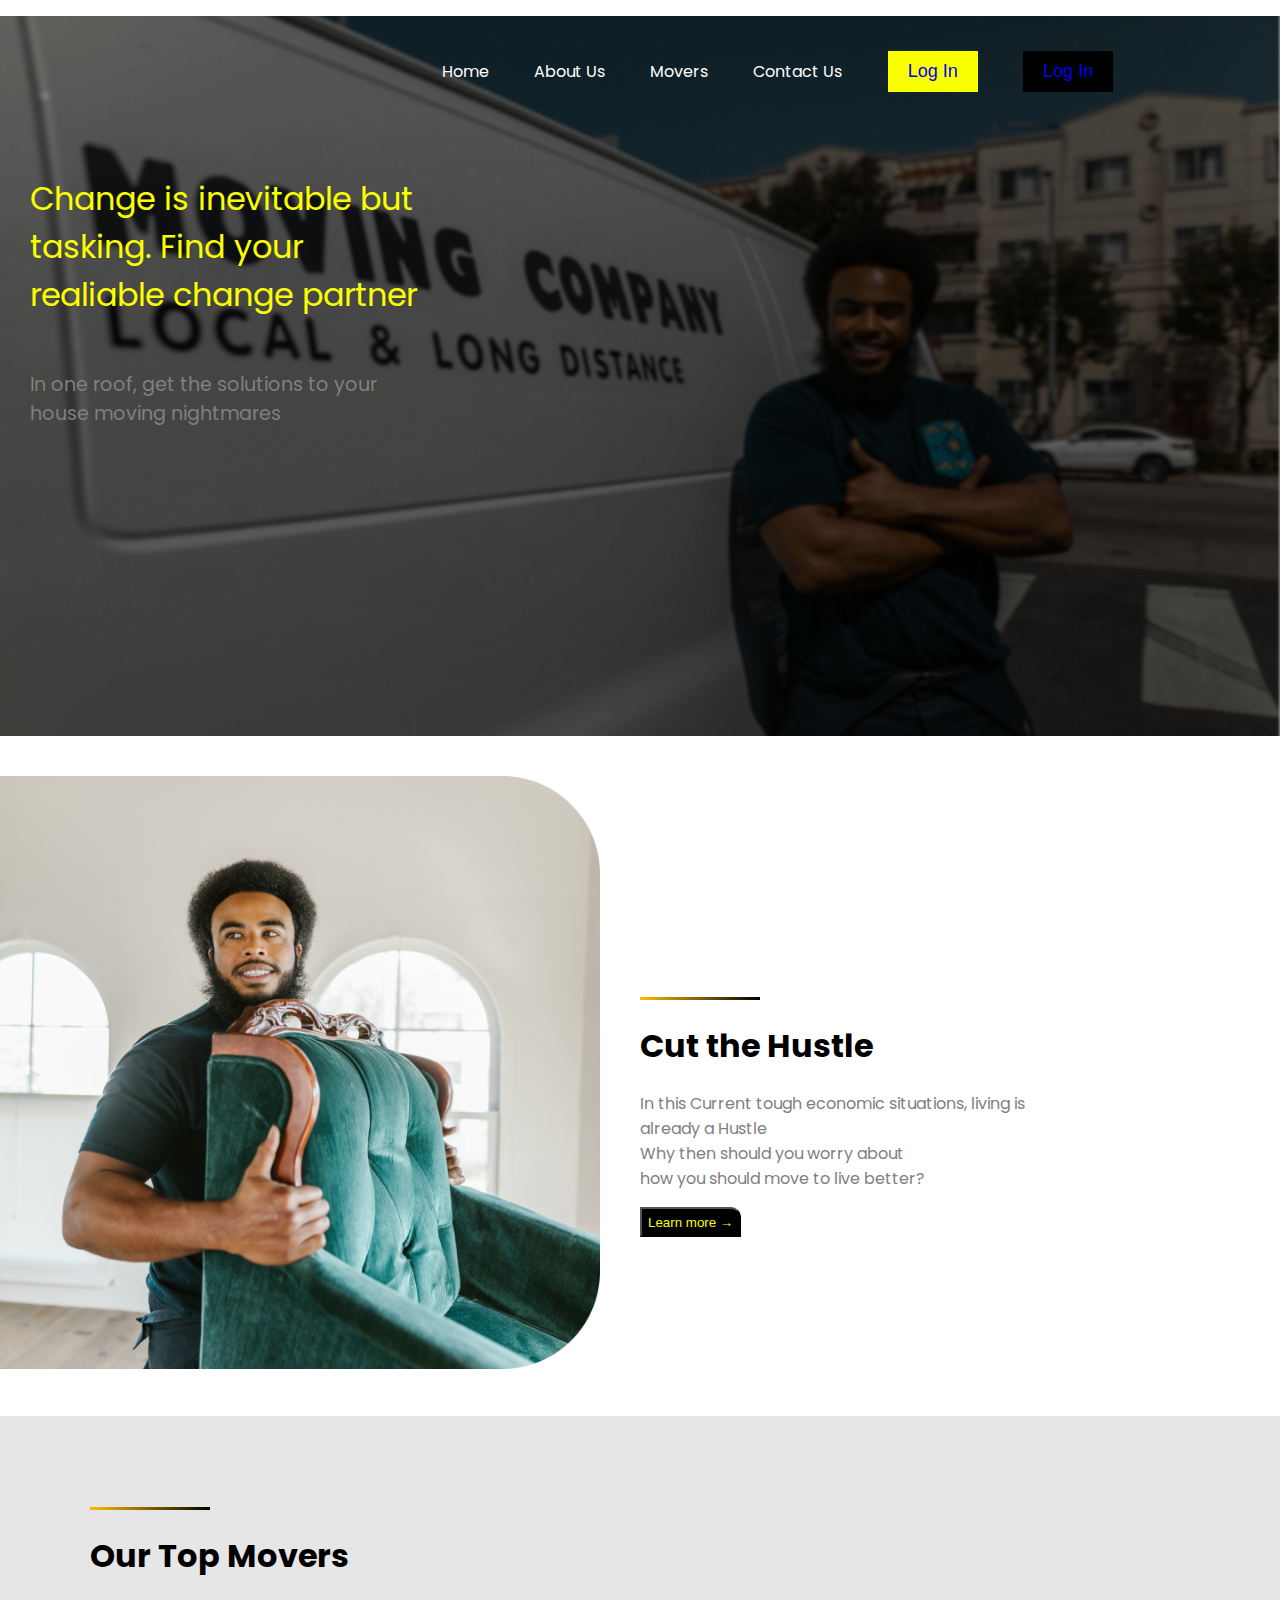
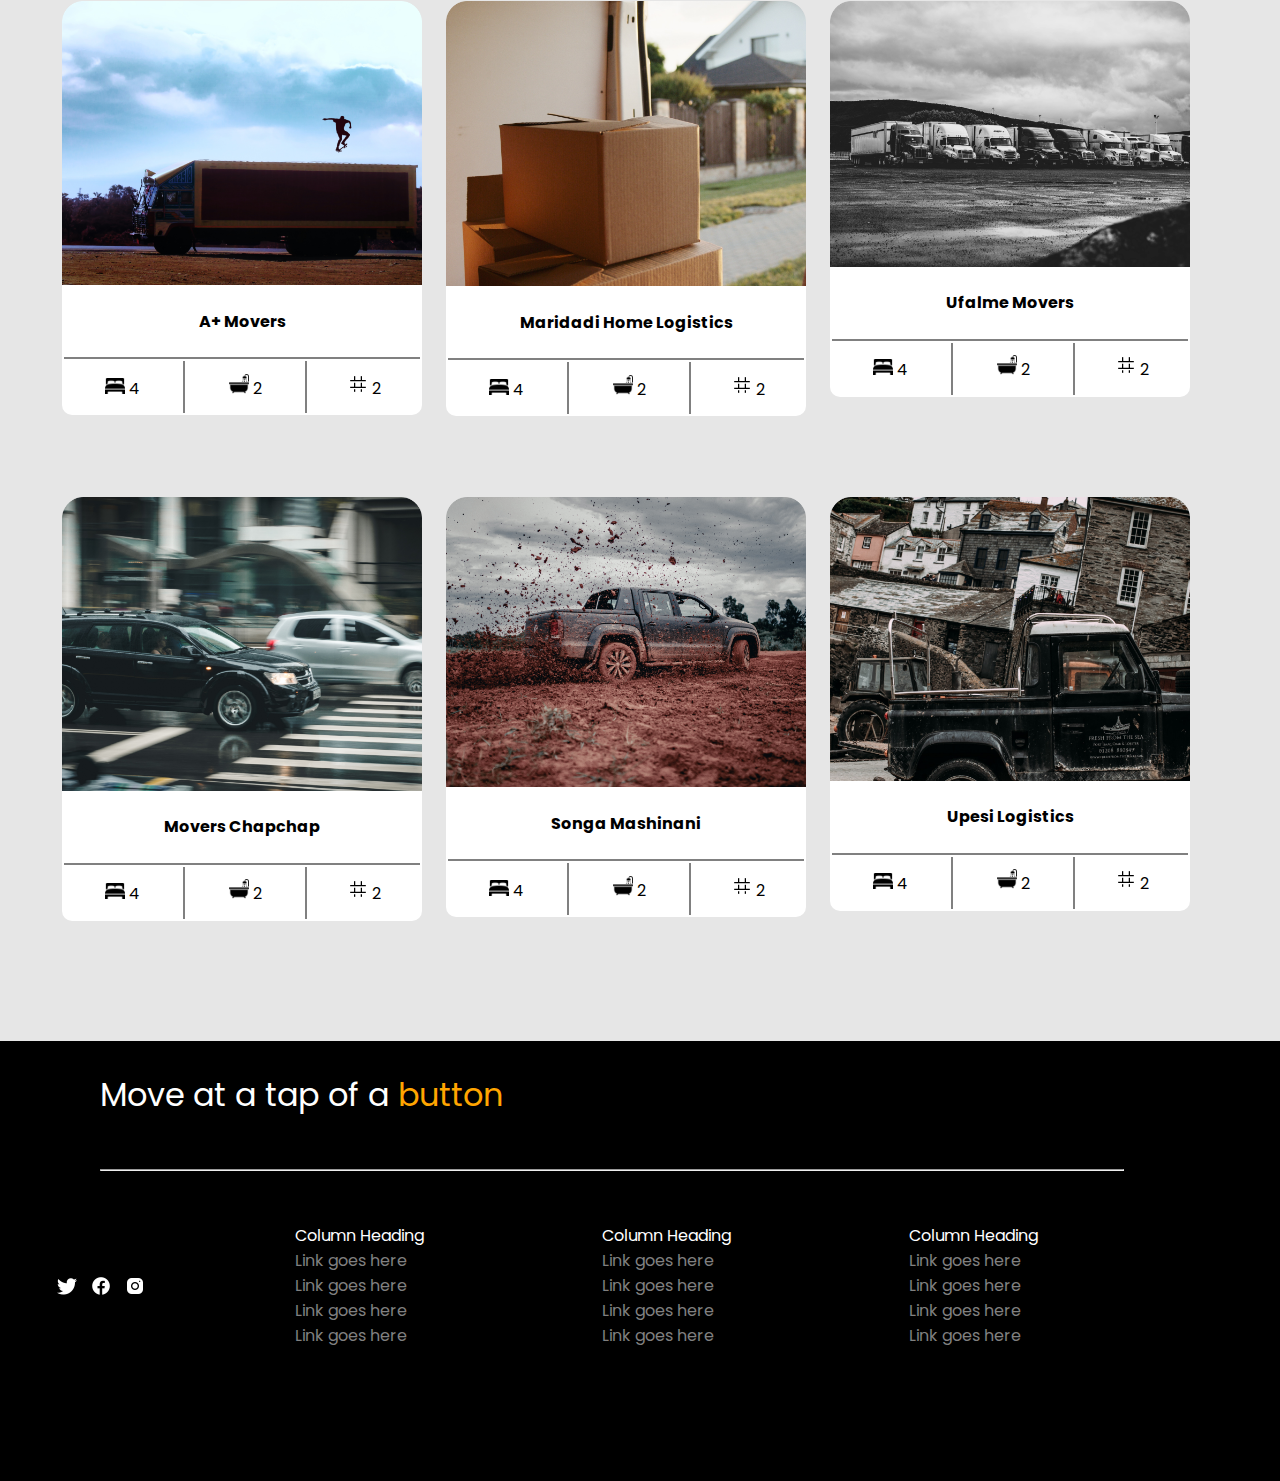
<file: index.html>
<!DOCTYPE html>
<html lang="en">
<head>
    <meta charset="UTF-8">
    <meta http-equiv="X-UA-Compatible" content="IE=edge">
    <meta name="viewport" content="width=device-width, initial-scale=1.0">
    <link rel="preconnect" href="https://fonts.googleapis.com">
    <link rel="preconnect" href="https://fonts.gstatic.com" crossorigin>
    <link href="https://fonts.googleapis.com/css2?family=Poppins" rel="stylesheet">
    <link rel="stylesheet" href="./Assets/stylesheets/index.css">
    <title>Quick Movers</title>
</head>
<body>
    <!--Start of web face-->
    <section id="face">
        <div class="cover">
            <div id="topsec">
                <nav class="navbar">
                    <ul class="menulink">
                        <li class="menuitems"><a class="menu" href="#">Home</a></li>
                        <li class="menuitems"><a class="menu" href="#">About Us</a></li>
                        <li class="menuitems"><a class="menu" href="https://austy11.github.io/Moringa_Week_2_IP/movers.html">Movers</a></li>
                        <li class="menuitems"><a class="menu" href="#">Contact Us</a></li>
                        <li class="btn1"><button class="yello"><a class="btnh" href="#">Log In</a></button></li>
                        <li class="btn2"><button class="black"><a class="btnh" href="#">Log In</a></button></li>
                    </ul>

                </nav>
            </div>
            <div class="intp">
                <p id="yellowtag">
                    Change is inevitable but <br>
                    tasking. Find your <br>
                    realiable change partner
                </p>
            </div>
            <div class="intp">
                <p id="whitetag">
                    In one roof, get the solutions to your <br>
                    house moving nightmares
                </p>
            </div>
        </div>
    </section>
    <section id="mid">
        <div class="midcontainer">
            <div class="leftmidimg">
                <img class="moving2" src="./Assets/images/moving2.png" alt="">
            </div>
            <div class="rightmid">
                <h1 class="gradient"></h1>
                <h1>Cut the Hustle</h1>
                <p class="whymove">In this Current tough economic situations, living is already a Hustle <br>
                    Why then should you worry about <br>
                    how you should move to live better?
                </p>
                <button class="btn3 cursor">Learn more →</button>
            </div>

        </div>
    </section>
    <section class="topmovers">
        <div class="headline1">
            <h1 class="gradient"></h1>
            <h1>Our Top Movers</h1>
        </div>
        
        <div class="imagescontainer">
            <div class="catalogue">
                <div>
                    <img src="./Assets/images/A+Movers.png" width="360px" alt="">
                    <table>
                        <tr><th colspan="3">A+ Movers</th></tr>
                        <tr><td><img src="./Assets/images/bed.png" width="20px" alt=""> 4</td><td class="tdm"><img src="./Assets/images/tub.png" width="20px" alt=""> 2</td><td><img src="./Assets/images/hash.png" width="20px" alt=""> 2</td></tr>
                    </table>
                </div>
                      
            </div>
            <div class="catalogue">
                <div>
                    <img src="./Assets/images/Maridadi.png" width="360px" alt="">
                    <table>
                        <tr><th colspan="3">Maridadi Home Logistics</th></tr>
                        <tr><td><img src="./Assets/images/bed.png" width="20px" alt=""> 4</td><td class="tdm"><img src="./Assets/images/tub.png" width="20px" alt=""> 2</td><td><img src="./Assets/images/hash.png" width="20px" alt=""> 2</td></tr>
                    </table>
                </div>      
            </div>
            <div class="catalogue">
                <div>
                    <img src="./Assets/images/ufalme.png" width="360px" alt="">
                    <table>
                        <tr><th colspan="3">Ufalme Movers</th></tr>
                        <tr><td><img src="./Assets/images/bed.png" width="20px" alt=""> 4</td><td class="tdm"><img src="./Assets/images/tub.png" width="20px" alt=""> 2</td><td><img src="./Assets/images/hash.png" width="20px" alt=""> 2</td></tr>
                    </table>
                </div>      
            </div>
            <div class="catalogue">
                <div>
                    <img src="./Assets/images/chapchap.png" width="360px" alt="">
                    <table>
                        <tr><th colspan="3">Movers Chapchap</th></tr>
                        <tr><td><img src="./Assets/images/bed.png" width="20px" alt=""> 4</td><td class="tdm"><img src="./Assets/images/tub.png" width="20px" alt=""> 2</td><td><img src="./Assets/images/hash.png" width="20px" alt=""> 2</td></tr>
                    </table>
                </div>      
            </div>
            <div class="catalogue">
                <div>
                    <img src="./Assets/images/mashinani.png" width="360px" alt="">
                    <table>
                        <tr><th colspan="3">Songa Mashinani</th></tr>
                        <tr><td><img src="./Assets/images/bed.png" width="20px" alt=""> 4</td><td class="tdm"><img src="./Assets/images/tub.png" width="20px" alt=""> 2</td><td><img src="./Assets/images/hash.png" width="20px" alt=""> 2</td></tr>
                    </table>
                </div>      
            </div>
            <div class="catalogue">
                <div>
                    <img src="./Assets/images/upesi.png" width="360px" alt="">
                    <table>
                        <tr><th colspan="3">Upesi Logistics</th></tr>
                        <tr><td><img src="./Assets/images/bed.png" width="20px" alt=""> 4</td><td class="tdm"><img src="./Assets/images/tub.png" width="20px" alt=""> 2</td><td><img src="./Assets/images/hash.png" width="20px" alt=""> 2</td></tr>
                    </table>
                </div>      
            </div>
        </div>
    </section>
    <section id="page1bottom">
        <div id="footer">
            <div class="footcontainer">
                <div class="topfooter">
                    Move at a tap of a<span><a class="orange" href="#"> button</a></span>
                </div>
                <hr>
            </div>
        </div>
        <div id="footerlinks">
            <div class="icons">
                <img src="./Assets/images/twitter_icon.png" height="20px" width="20px" alt="twi">
                <img src="./Assets/images/facebook_icon.png" height="20px" width="20px" alt="fb">
                <img src="./Assets/images/instagram_icon.png"height="20px" width="20px" alt="insta">
            </div>
            <div class="manylinks">
                    <ul>
                        <li class="menu4">Column Heading</li>
                        <li class="menu2"><a class="menu3" href="#">Link goes here</a></li>
                        <li class="menu2"><a class="menu3" href="#">Link goes here</a></li>
                        <li class="menu2"><a class="menu3" href="#">Link goes here</a></li>
                        <li class="menu2"><a class="menu3" href="#">Link goes here</a></li>
                    </ul>

            </div>
            <div class="manylinks">
                <ul>
                    <li class="menu4">Column Heading</li>
                    <li class="menu2"><a class="menu3" href="#">Link goes here</a></li>
                    <li class="menu2"><a class="menu3" href="#">Link goes here</a></li>
                    <li class="menu2"><a class="menu3" href="#">Link goes here</a></li>
                    <li class="menu2"><a class="menu3" href="#">Link goes here</a></li>
                </ul>

            </div>
            <div class="manylinks">
                <ul>
                    <li class="menu4">Column Heading</li>
                    <li class="menu2"><a class="menu3" href="#">Link goes here</a></li>
                    <li class="menu2"><a class="menu3" href="#">Link goes here</a></li>
                    <li class="menu2"><a class="menu3" href="#">Link goes here</a></li>
                    <li class="menu2"><a class="menu3" href="#">Link goes here</a></li>
                </ul>

            </div>
        </div>
    </div>
</section>
</body>
</html>
</file>
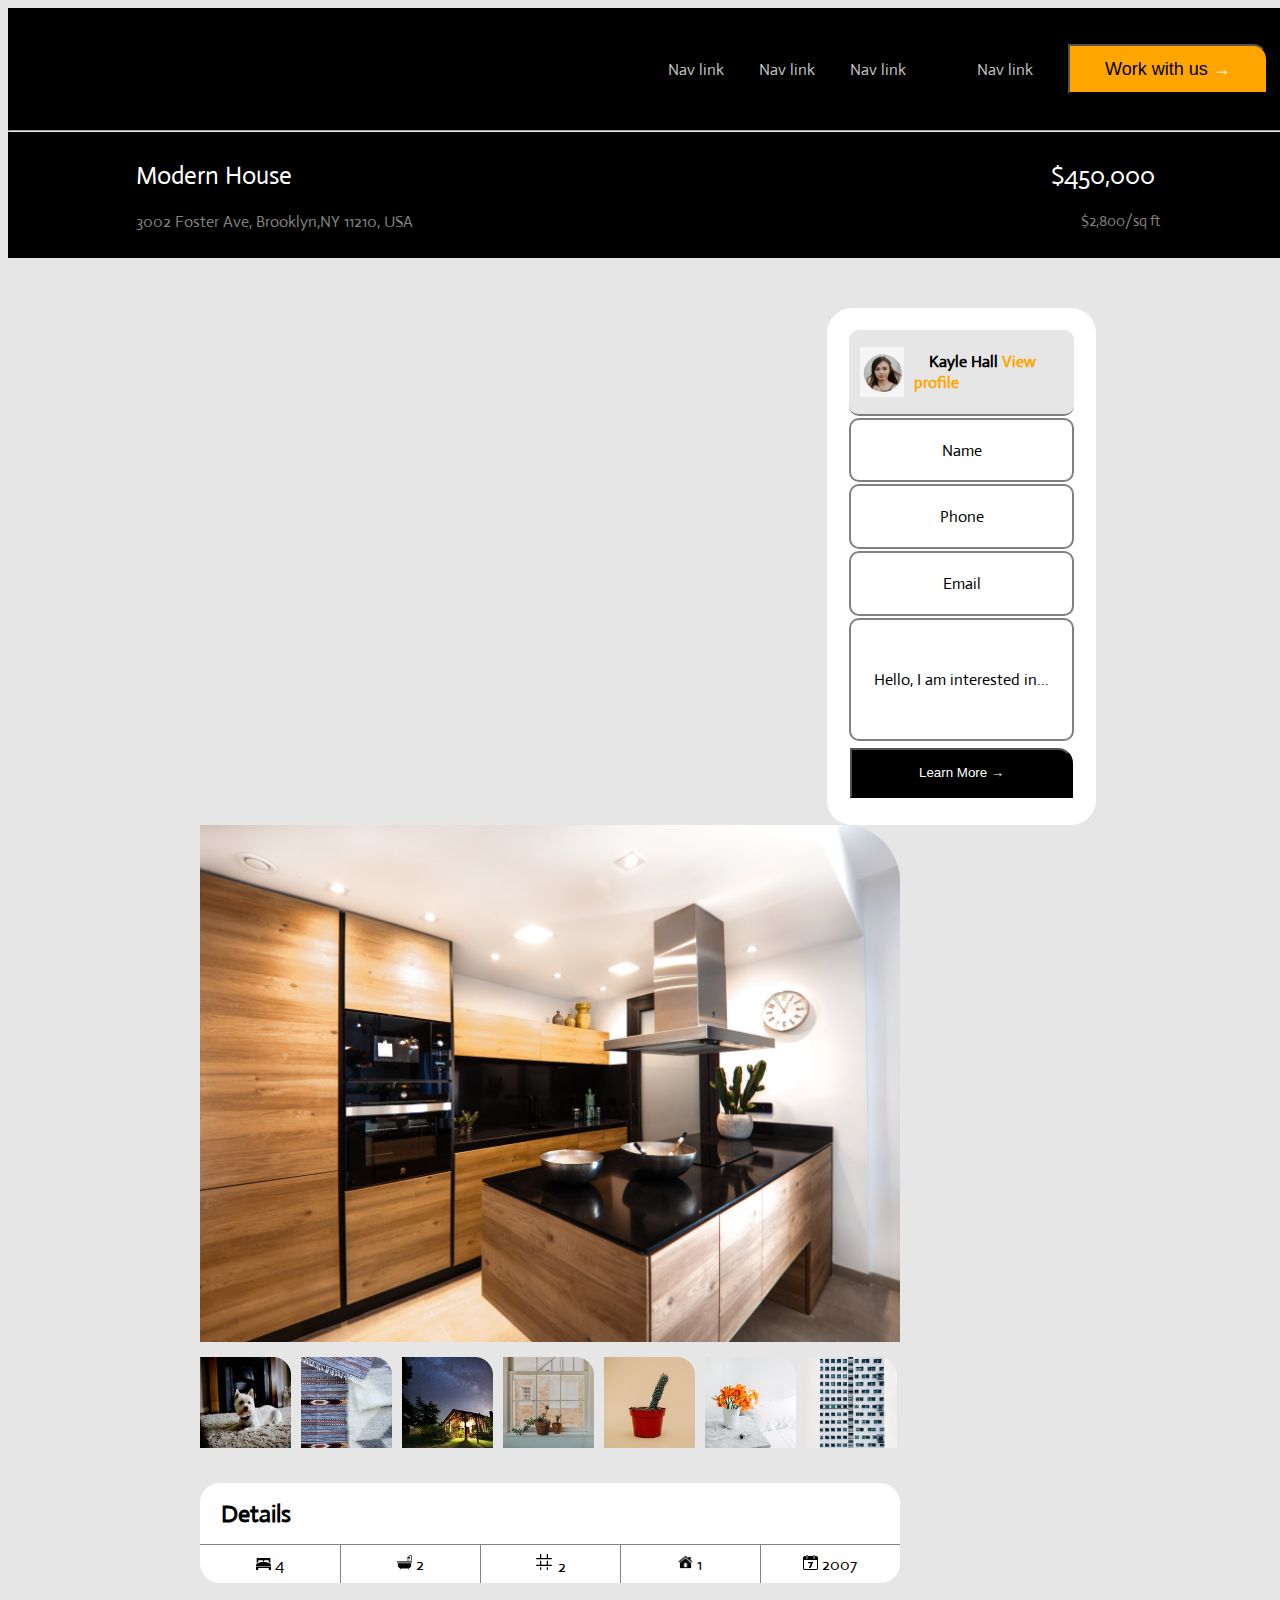
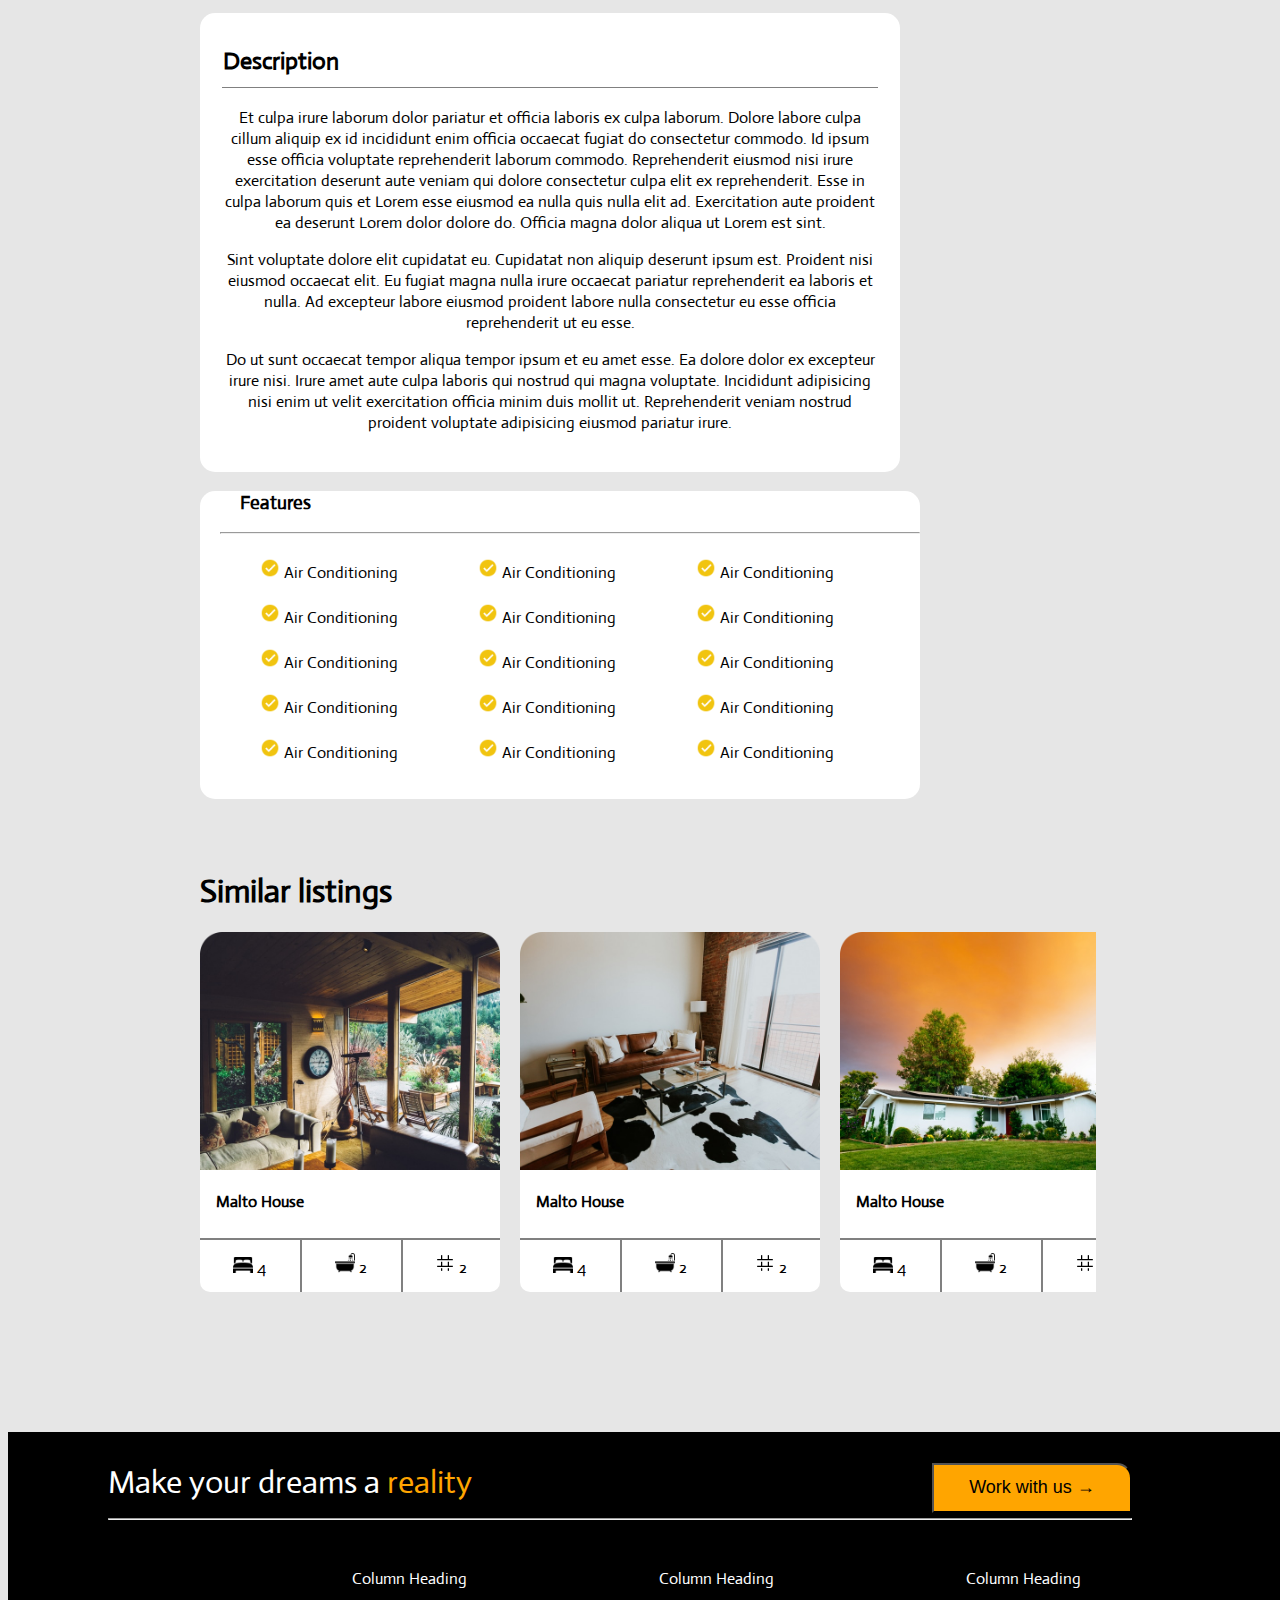
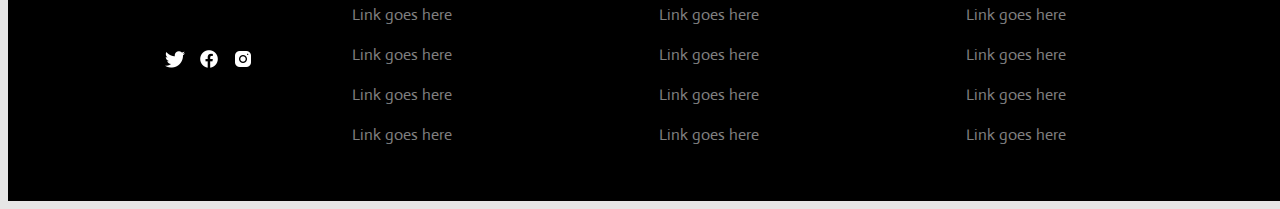
<file: movers.html>
<!DOCTYPE html>
<html lang="en">
<head>
    <meta charset="UTF-8">
    <meta http-equiv="X-UA-Compatible" content="IE=edge">
    <meta name="viewport" content="width=device-width, initial-scale=1.0">
    <link rel="preconnect" href="https://fonts.googleapis.com">
    <link rel="preconnect" href="https://fonts.gstatic.com" crossorigin>
    <link href="https://fonts.googleapis.com/css2?family=Actor" rel="stylesheet">
    <link rel="stylesheet" href="./Assets/stylesheets/styles.css">
    <title>Quick Movers page 2</title>
</head>
<body>
    <section id="section1a">
        <div class="navigbar2">
            <nav id="">
                <ul class="menulink">
                    <li class="menuitems"><a class="menu" href="#">Nav link</a></li>
                    <li class="menuitems"><a class="menu" href="#">Nav link</a></li>
                    <li class="menuitems"><a class="menu" href="#">Nav link</li>
                    <li class="menuitems"><a class="menu" href="#">Nav link</a></li>
                    <li class="menuitems"><button class="btn4"><a class="btnh" href="#">Work with us <span class="forwardarrow">→</span></a></button></li> 
                </ul>
            </nav>
        </div>
        <div class="linebreak">
            <hr class="fns">
        </div>
        <div class="navbottom">
            <div class="Modernh">
                <div class="tags">Modern House</div>
                <span class="undertags">3002 Foster Ave, Brooklyn,NY 11210, USA</span>
            </div>
            <div class="size">
                <div class="tags">$450,000 <br>
                 <div class="undertags2">$2,800/sq ft</div>
                </div>
             </div>

        </div>
    </section>
    <section class="section2a">
        <div class="2acontainer">
            <div id="formtable">
                <table class="fillfeed">
                    <th class="kyle">
                        <div class="incontent">
                            <img id="kyle" src="./Assets/images/kayle.png" alt="" height="50px">
                            <div>
                                Kayle Hall
                            <span class="orange">View profile</span>
                            </div> 
                        </div>
                    </th>
                    <tr>
                        <td id="basic">Name</td>
                    </tr>
                    <tr>
                        <td id="basic">Phone</td>
                    </tr>
                    <tr>
                        <td id="basic">Email</td>
                    </tr>
                    <tr>
                        <td id="advanced">Hello, I am interested in...</td>
                    </tr>
                    <td><button class="btn5">Learn More →</button></td>
                </table>
                <div id="facepg2">
                    <img id="inline" src="./Assets/images/PropertyHouse.png" width="700px" alt="">
                </div>
                <div class="rectangles">
                    <img id="rectangles" src="./Assets/images/Rectangle-7.png" alt="">
                    <img id="rectangles" src="./Assets/images/Rectangle-1.png" alt="">
                    <img id="rectangles" src="./Assets/images/Rectangle-2.png" alt="">
                    <img id="rectangles" src="./Assets/images/Rectangle-3.png" alt="">
                    <img id="rectangles" src="./Assets/images/Rectangle-4.png" alt="">
                    <img id="rectangles" src="./Assets/images/Rectangle-5.png" alt="">
                    <img id="rectangles" src="./Assets/images/Rectangle-6.png" alt="">
                </div>
            </div>
        </div>
        <div id="details">
            <table class="details">
                <tr><td class= "detail" colspan="5">Details </td></tr>
                <tr><td class="bodr"><img src="./Assets/images/bed.png" width="15px" alt=""> 4</td><td class="bodr"><img src="./Assets/images/tub.png" width="15" alt=""> 2</td><td class="bodr"><img src="./Assets/images/hash.png" width="20px" alt=""> 2</td><td class="bodr"><img src="./Assets/images/home.png" width="15"  alt=""> 1</td><td class="bodl"> <img src="/Assets/images/calendar.png" width="15" alt=""> 2007</td></tr>
            </table>
        </div>
        <div id="description">
            <table>
                <tr><td class="description">Description</td></tr>
                <tr><td><p>Et culpa irure laborum dolor pariatur et officia laboris ex culpa laborum. Dolore labore culpa cillum aliquip ex id incididunt enim officia occaecat fugiat do consectetur commodo. Id ipsum esse officia voluptate reprehenderit laborum commodo. Reprehenderit eiusmod nisi irure exercitation deserunt aute veniam qui dolore consectetur culpa elit ex reprehenderit. Esse in culpa laborum quis et Lorem esse eiusmod ea nulla quis nulla elit ad. Exercitation aute proident ea deserunt Lorem dolor dolore do. Officia magna dolor aliqua ut Lorem est sint.</p>
                        <p>Sint voluptate dolore elit cupidatat eu. Cupidatat non aliquip deserunt ipsum est. Proident nisi eiusmod occaecat elit. Eu fugiat magna nulla irure occaecat pariatur reprehenderit ea laboris et nulla. Ad excepteur labore eiusmod proident labore nulla consectetur eu esse officia reprehenderit ut eu esse.</p>
                        <p>Do ut sunt occaecat tempor aliqua tempor ipsum et eu amet esse. Ea dolore dolor ex excepteur irure nisi. Irure amet aute culpa laboris qui nostrud qui magna voluptate. Incididunt adipisicing nisi enim ut velit exercitation officia minim duis mollit ut. Reprehenderit veniam nostrud proident voluptate adipisicing eiusmod pariatur irure.</p>
                    </td>
                </tr>
            </table>
        </div>
        <div id="features">
            <div class="featureheadline">
                <h3>Features</h3>
            </div>
            <hr class="ffs">
            <div class="featuretext">
                <div class="featurecontent">
                    <ul> 
                        <li class="featurebehave"><img src="./Assets/images/check.png" width="20px" alt=""> Air Conditioning</li>
                        <li class="featurebehave"><img src="./Assets/images/check.png" width="20px" alt=""> Air Conditioning</li>
                        <li class="featurebehave"><img src="./Assets/images/check.png" width="20px" alt=""> Air Conditioning</li>
                        <li class="featurebehave"><img src="./Assets/images/check.png" width="20px" alt=""> Air Conditioning</li>
                        <li class="featurebehave"><img src="./Assets/images/check.png" width="20px" alt=""> Air Conditioning</li>
                    </ul>
                </div>
                <div class="featurecontent">
                    <ul> 
                        <li class="featurebehave"><img src="./Assets/images/check.png" width="20px" alt=""> Air Conditioning</li>
                        <li class="featurebehave"><img src="./Assets/images/check.png" width="20px" alt=""> Air Conditioning</li>
                        <li class="featurebehave"><img src="./Assets/images/check.png" width="20px" alt=""> Air Conditioning</li>
                        <li class="featurebehave"><img src="./Assets/images/check.png" width="20px" alt=""> Air Conditioning</li>
                        <li class="featurebehave"><img src="./Assets/images/check.png" width="20px" alt=""> Air Conditioning</li>
                    </ul>
                </div>
                <div class="featurecontent">
                    <ul> 
                        <li class="featurebehave"><img src="./Assets/images/check.png" width="20px" alt=""> Air Conditioning</li>
                        <li class="featurebehave"><img src="./Assets/images/check.png" width="20px" alt=""> Air Conditioning</li>
                        <li class="featurebehave"><img src="./Assets/images/check.png" width="20px" alt=""> Air Conditioning</li>
                        <li class="featurebehave"><img src="./Assets/images/check.png" width="20px" alt=""> Air Conditioning</li>
                        <li class="featurebehave"><img src="./Assets/images/check.png" width="20px" alt=""> Air Conditioning</li>
                    </ul>
                </div>

            </div>
        </div>
    </section>
    <section class="section2a">
        <div><h1 class="headlinef">Similar listings</h1></div>
        <div class="imagesfcontainer">
            <div class="catalogue">
                <div>
                    <img src="./Assets/images/Rectangle-11.png" width="300px" alt="">
                    <table class="table">
                        <tr><th colspan="3">Malto House</th></tr>
                        <tr><td><img src="./Assets/images/bed.png" width="20px" alt=""> 4</td><td class="tdm"><img src="./Assets/images/tub.png" width="20px" alt=""> 2</td><td><img src="./Assets/images/hash.png" width="20px" alt=""> 2</td></tr>
                    </table>
                </div>
                      
            </div>
            <div class="catalogue">
                <div>
                    <img src="./Assets/images/Rectangle-8.png" width="300px" alt="">
                    <table class="table">
                        <tr><th colspan="3">Malto House</th></tr>
                        <tr><td><img src="./Assets/images/bed.png" width="20px" alt=""> 4</td><td class="tdm"><img src="./Assets/images/tub.png" width="20px" alt=""> 2</td><td><img src="./Assets/images/hash.png" width="20px" alt=""> 2</td></tr>
                    </table>
                </div>      
            </div>
            <div class="catalogue">
                <div>
                    <img src="./Assets/images/Rectangle-9.png" width="300px" alt="">
                    <table class="table">
                        <tr><th colspan="3">Malto House</th></tr>
                        <tr><td><img src="./Assets/images/bed.png" width="20px" alt=""> 4</td><td class="tdm"><img src="./Assets/images/tub.png" width="20px" alt=""> 2</td><td><img src="./Assets/images/hash.png" width="20px" alt=""> 2</td></tr>
                    </table>
                </div>      
            </div>
            <div class="catalogue">
                <div>
                    <img src="./Assets/images/Rectangle-10.png" width="150px" height="240px" alt="">
                    <table class="table">
                        <tr><th colspan="3">Malto House</th></tr>
                        <tr><td><img src="./Assets/images/bed.png" width="20px" alt=""> 4</td><td class="tdm"><img src="./Assets/images/tub.png" width="20px" alt=""> 2</td><td><img src="./Assets/images/hash.png" width="20px" alt=""> 2</td></tr>
                    </table>
                </div>      
            </div>
        </div>
    </section>
    <section id="page1bottom">
        <div id="footer">
            <div class="footcontainer">
                <div class="topfooter">
                    Make your dreams a <span><a class="orange" href="#">reality</a></span>
                    <div class="btnfloat">
                        <li class="menuitems"><button class="btn4"><a class="btnh" href="#">Work with us →</a></button></li>
                    </div>
                </div>
                <hr>
            </div>
            <div id="footerlinks">
                <div class="icons">
                    <img src="./Assets/images/twitter_icon.png" height="20px" width="20px" alt="twi">
                    <img src="./Assets/images/facebook_icon.png" height="20px" width="20px" alt="fb">
                    <img src="./Assets/images/instagram_icon.png"height="20px" width="20px" alt="insta">
                </div>
                <div class="manylinks">
                        <ul>
                            <li class="menu4">Column Heading</li>
                            <li class="menu2"><a class="menu3" href="#">Link goes here</a></li>
                            <li class="menu2"><a class="menu3" href="#">Link goes here</a></li>
                            <li class="menu2"><a class="menu3" href="#">Link goes here</a></li>
                            <li class="menu2"><a class="menu3" href="#">Link goes here</a></li>
                        </ul>

                </div>
                <div class="manylinks">
                    <ul>
                        <li class="menu4">Column Heading</li>
                        <li class="menu2"><a class="menu3" href="#">Link goes here</a></li>
                        <li class="menu2"><a class="menu3" href="#">Link goes here</a></li>
                        <li class="menu2"><a class="menu3" href="#">Link goes here</a></li>
                        <li class="menu2"><a class="menu3" href="#">Link goes here</a></li>
                    </ul>

                </div>
                <div class="manylinks">
                    <ul>
                        <li class="menu4">Column Heading</li>
                        <li class="menu2"><a class="menu3" href="#">Link goes here</a></li>
                        <li class="menu2"><a class="menu3" href="#">Link goes here</a></li>
                        <li class="menu2"><a class="menu3" href="#">Link goes here</a></li>
                        <li class="menu2"><a class="menu3" href="#">Link goes here</a></li>
                    </ul>

                </div>
            </div>
        </div>
    </section>
    
</body>
</html>
</file>
<file: Assets/stylesheets/index.css>
body{
    margin: auto;
    width: 100%;
    height: 100%;
    font-family: 'Poppins', sans-serif;
    box-sizing: border-box;
}
/* Section cover, has a background img and some navs, face of page one*/
section{
    padding-bottom: 40px;
}
.cover{
    width: 100%vh;
    height: 80vh;
    background-size: cover;
    background-image: url(../images/moving1.png);
    background-position: center;
}
.navbar{
    padding-left: 30%;
}
.menulink{
    width: 80%;
    align-items: center;
    display: flex;
    justify-content: space-around;
    padding: 35px;  
}
.menuitems{
    list-style-type: none;   
}
.menu{
    text-decoration: none;
    color: white;
}
.intp{
    margin-left: 30px;
    display: flex;
}
#yellowtag{
    color: #FAFF00;
    font-size: xx-large;
}
#whitetag{
    color: grey;
    font-size: larger;
}
.btn1{
    list-style-type: none;
    text-decoration: none;
    width: fit-content;
    color: black;
}
.btn2{
    list-style-type: none;
    width: fit-content; 
}
.yello{
    padding: 10px 20px;
    background-color: #FAFF00;
    font-size: 18px;
    color: white;
    border: none;
}
.black{
    padding: 10px 20px;
    background-color: rgb(0, 0, 0);
    font-size: 18px;
    color: white;
    border: none;
}
.btnh{
    text-decoration: none;
}
#mid{
    width: 100%;
}
.midcontainer{
    width: 100%;
    display: flex;
    justify-items: left;
}
.leftmidimg{
    width: 100%;
}
.moving2{
    width: 600px;
}
.gradient {
    background-image: linear-gradient(to right,rgb(255, 187, 0),black);
    height: 3px;
    width: 120px;
}
.gradient2 {
    background-image: linear-gradient(to right,rgb(255, 187, 0),black);
    border-radius: 8px;
    height: 3px;
    width: 120px;
}
.rightmid{
    padding-top: 200px;
    width: 400px;
    margin-left: -50%;
    flex-direction: column;
    justify-content: space-between;
    overflow: hidden;
}
.whymove{
    color: grey;
}
.btn3{
    width: fit-content;
    height: 30px;
    background-color: black;
    color: #FAFF00;
    border-top-right-radius: 10px;
}
.cursor{
    cursor: pointer;
}
.topmovers{
    background-color: rgba(128, 128, 128, 0.2);
    width: 100%;
    
}
.headline1{
    padding-left: 90px;
    padding-top: 70px;
}
.imagescontainer{
    max-width:90%;
    height: 1000px;
    padding-left: 50px;
    display: flex;
    flex-wrap: wrap;
    justify-items: center;
    justify-content: space-around;
    
}

.catalogue{
    display: flex;
    flex-wrap: wrap;
    justify-content: space-between;
}
table{
    margin-top: -9px;
    width: 360px;
    border-bottom-left-radius: 10px;
    border-bottom-right-radius: 10px;
    background-color: white;
}
th{
    height: 70px;
    width: 360px;
    border-bottom: 2px solid grey;
}
td{
    height: 50px;
    text-align: center;
}
.tdm{
    border-left: 2px solid grey;
    border-right: 2px solid grey;
}

#page1bottom{
    width: 100%;
    background-color: black;
    height: 400px;
}
#footer{
    width: 80%;
    padding-left: 100px;
    padding-top: 30px;
    padding-bottom: 20px;
    color: white;
    font-size: xx-large;
}
.orange{
    text-decoration: none;
    color: orange;
}
hr{
    height: 0.2px;
    margin-top: 50px;
}
#footerlinks{
    width: 80%;
    display: flex;
    padding-left: 50px;
    justify-content: space-between;
}
.icons{
    width: 10%;
    display: flex;
  justify-content: center;
  justify-content: space-around;
  align-items: center;
    
}
.manylinks{
    width: 20%;
    list-style-type: none;
    text-decoration: none;
    color: white;
    
    
}
.menu2{
    list-style-type: none;
    
}
.menu3{
    text-decoration: none;
    color: gray;
}
.menu4{
    text-decoration: none;
    list-style-type: none;
    color: white;
    font-size: medium;
}
</file>
<file: Assets/stylesheets/styles.css>
body{
    width: 100%;
    background-color: rgba(128, 128, 128, 0.2);
    font-family: 'Actor';
    
}
#section1a{
    width: 100%;
    height: 250px;
    background-color: black;
}
.navigbar2{
    width: 50%;
    float: right;
   }
.menulink{
    display: flex;
    align-items: center;
    justify-content: space-between;
    padding: 20px;  
}
.menuitems{
    list-style-type: none;   
}
.menu{
    text-decoration: none;
    color: silver;
}
.orange{
    text-decoration: none;
    color: orange;
}
.btnh{
   text-decoration: none;
   color: black;
   font-size: large;
}
.forwardarrow{
    color: white;
}
.btn4{
    height: 50px;
    width: 200px;
    background-color: orange;
    border-top-right-radius: 15px;
}
.navbottom{
    width: 80%;
    margin-left: 10%;
    margin-right: 10%;
    display: flex;
    justify-content: space-between;
    padding-top: 20px;
}
.tags{
    color: white;
    font-size: 25px;
    padding-bottom: 20px;
}
.undertags{
    color:grey ;
    
}
.undertags2{
    color:grey;
    text-indent: 30px;
    padding-top: 20px;
    font-size: 15px;
}
.section2a{
    width: 70%;
    margin-top: 50px;
    height: fit-content;
    /*height: 600px;*/
    /*background-color: blue;*/
   margin-left: 15%;
   overflow: hidden;
}
.fillfeed{
    width: 30%;
    height: 517px;
    background-color: white;
    float: right;
    border-radius: 25px;
    margin-top: 0;
}
table{
    padding: 20px;
}
.incontent{
    display: flex;
    flex-direction: row;
    align-items: center;

}
.kyle{
    background-color: rgba(128, 128, 128, 0.2);
    border-radius: 10px;
}
#kyle{
    float: left;
    padding: 10px;
}
tr td#basic{
    margin-left: 5px;
    height: 50px;
    border: 2px solid grey;
    border-radius: 10px;
    margin: 20px;
}
td#advanced{
    margin-left: 5px;
    height: 100px;
    border: 2px solid grey;
    border-radius: 10px;
}
.btn5{
    height: 50px;
    width: 100%;
    background-color: black;
    color: white;
    border-top-right-radius: 15px;
}
.facepage2{
    width: 70%;
}
.rectangles{
    display: inline-flex;
    flex-direction: row;
    justify-content: space-between;
}
#rectangles{
    width: 91px;
    height: auto;
    margin-top: 10px;
    margin-right: 10px;
}
#details{
    width: 700px;
}
.details{
    width: 100%;
    height: 100px;
   background-color: white;
    border-radius: 20px;
    border-collapse:collapse;
}
.detail{
    font-weight: 700;
    font-size: x-large;
    text-align: left;
    text-indent: 20px;
}
.bodr{
    height: 30px;
    width: 20%;
    border-top: 1px solid grey;
    border-right: 1px solid grey;
    text-align: center;
}
.bodl{
    height: 30px;
    width: 20%;
    border-top: 1px solid grey;
    text-align: center;
}
table{
    
    margin-top: 30px;
}
#description{
    width: 700px;
    height: fit-content;
    background-color: white;
    border-radius: 15px;
    text-align: left;
}
.description{
    width: 100%;
    height: 50px;
    font-weight: 700;
    font-size: x-large;
    border-bottom: 1px solid grey;
    text-align: left;
}
#features{
    width: 700px;
    height: fit-content;
   background-color: white;
    border-radius: 15px;
    padding-left: 20px;
}
.features{
    width: 100%;
    font-size: x-large;
    border-bottom: 1px solid grey;
}
.featureheadline{
    padding-left: 20px;
    padding-bottom: 1x;
}
.featuretext{
    width: 100%;
    display: flex;
    align-content: space-between;
}
.featurebehave{
    list-style-type: none;
    padding-bottom: 20px;
    padding-right: 40px;
    text-align: left;

}
.imagesfcontainer{
    max-width:200%;
    height: 500px;
    display: flex;
    flex-direction: row;
    flex-wrap: nowrap;
    justify-items: center;
}
.catalogue{
    padding-right: 20px;
}
.table{
    margin-top: -9px;
    width: 300px;
    border-bottom-left-radius: 10px;
    border-bottom-right-radius: 10px;
    background-color: white;
    border-collapse: collapse;
}
th{
    height: 70px;
    width: 360px;
    border-bottom: 2px solid grey;
    text-align: left;
    text-indent: 15px;
}
td{
    height: 50px;
    text-align: center;
}
.tdm{
    border-left: 2px solid grey;
    border-right: 2px solid grey;
}
#page1bottom{
    width: 100%;
    background-color: black;
    height: fit-content;
}
#footer{
    width: 80%;
    padding-left: 100px;
    padding-top: 30px;
    padding-bottom: 20px;
    color: white;
    font-size: xx-large;
}

.orange{
    text-decoration: none;
    color: orange;
}
.btnfloat{
    float: right;
}
.fns{
    margin-top: 50px;
    width: 100%;
    clear: both;
}
#footerlinks{
    width: 100%;
    display: flex;
    padding-left: 50px;
    justify-content: space-between;
}
.icons{
    width: 10%;
    display: flex;
  justify-content: center;
  justify-content: space-around;
  align-items: center;
    
}
.manylinks{
    width: 25%;
    list-style-type: none;
    text-decoration: none;
    color: white;   
}
.menu2{
    list-style-type: none;
    
}
.menu3{
    text-decoration: none;
    color: gray;
    font-size: medium;
}
.menu4{
    text-decoration: none;
    list-style-type: none;
    color: white;
    font-size: medium;
}
</file>
